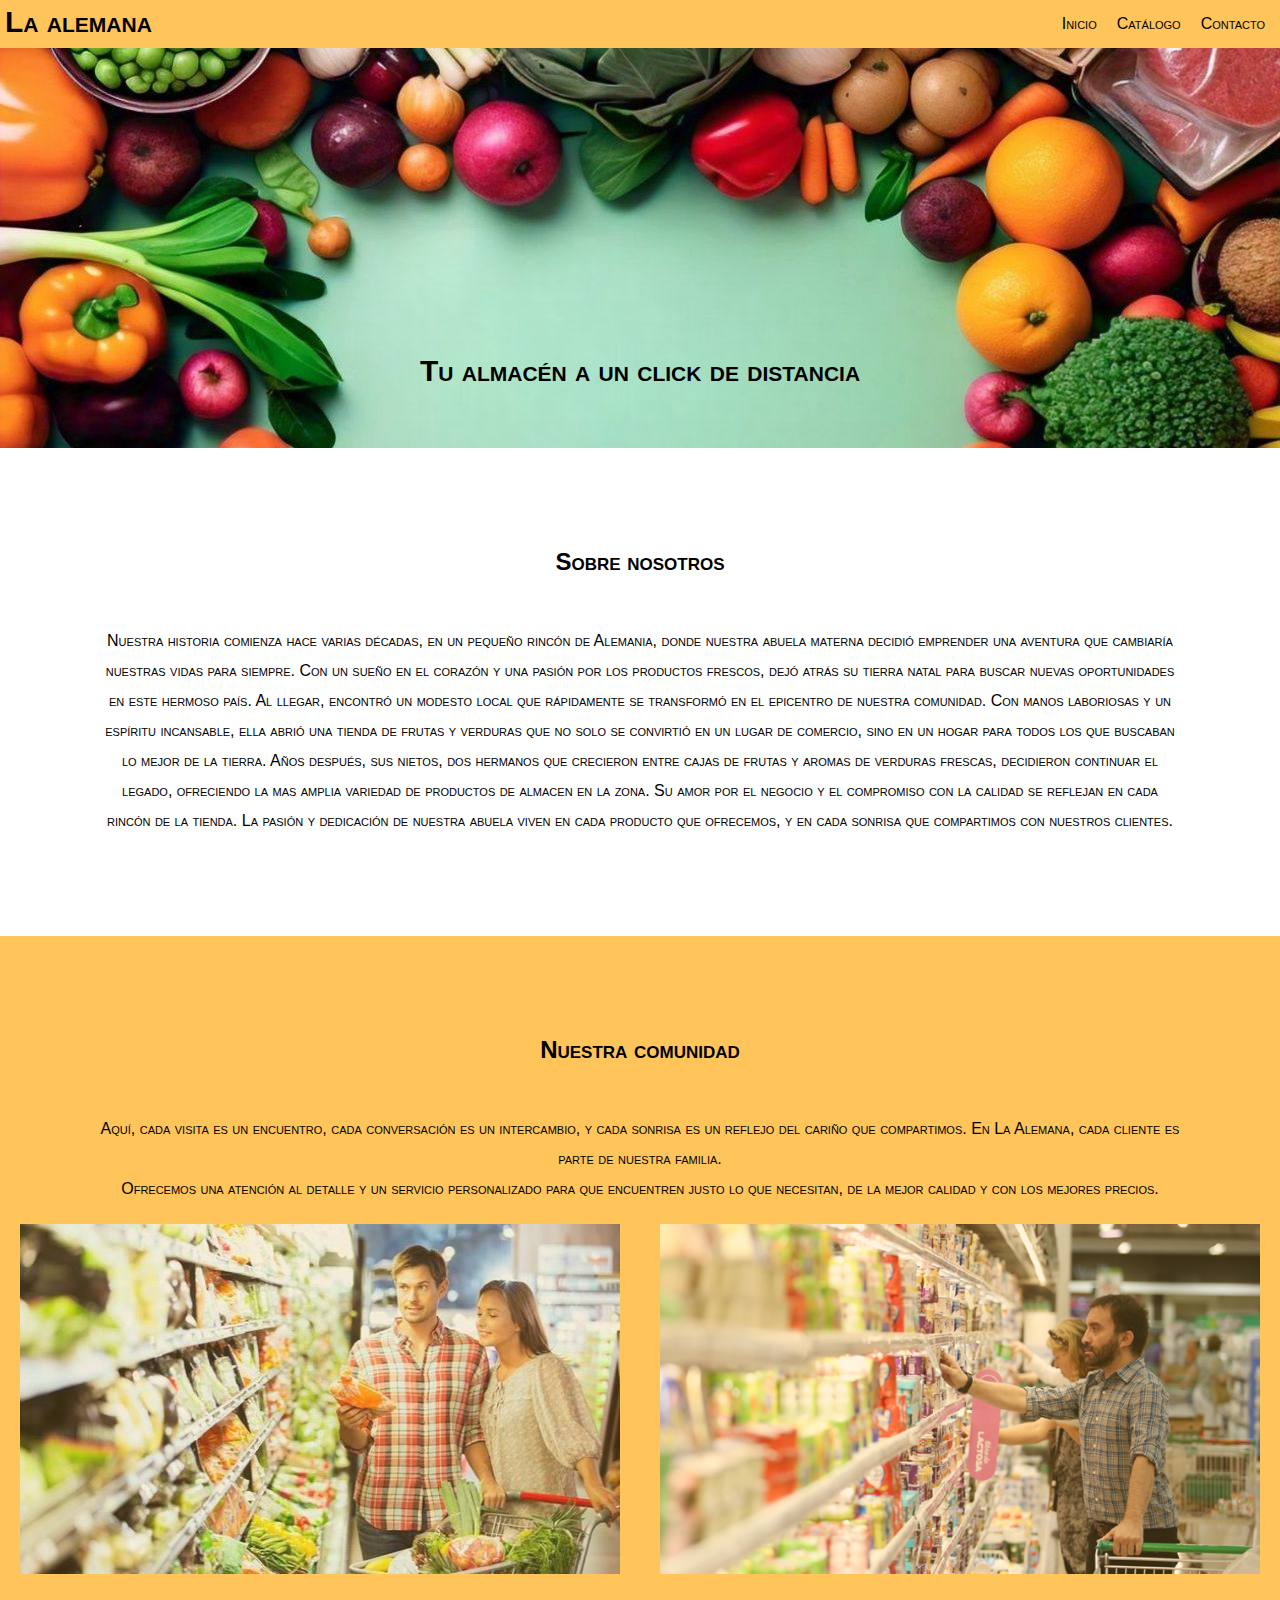
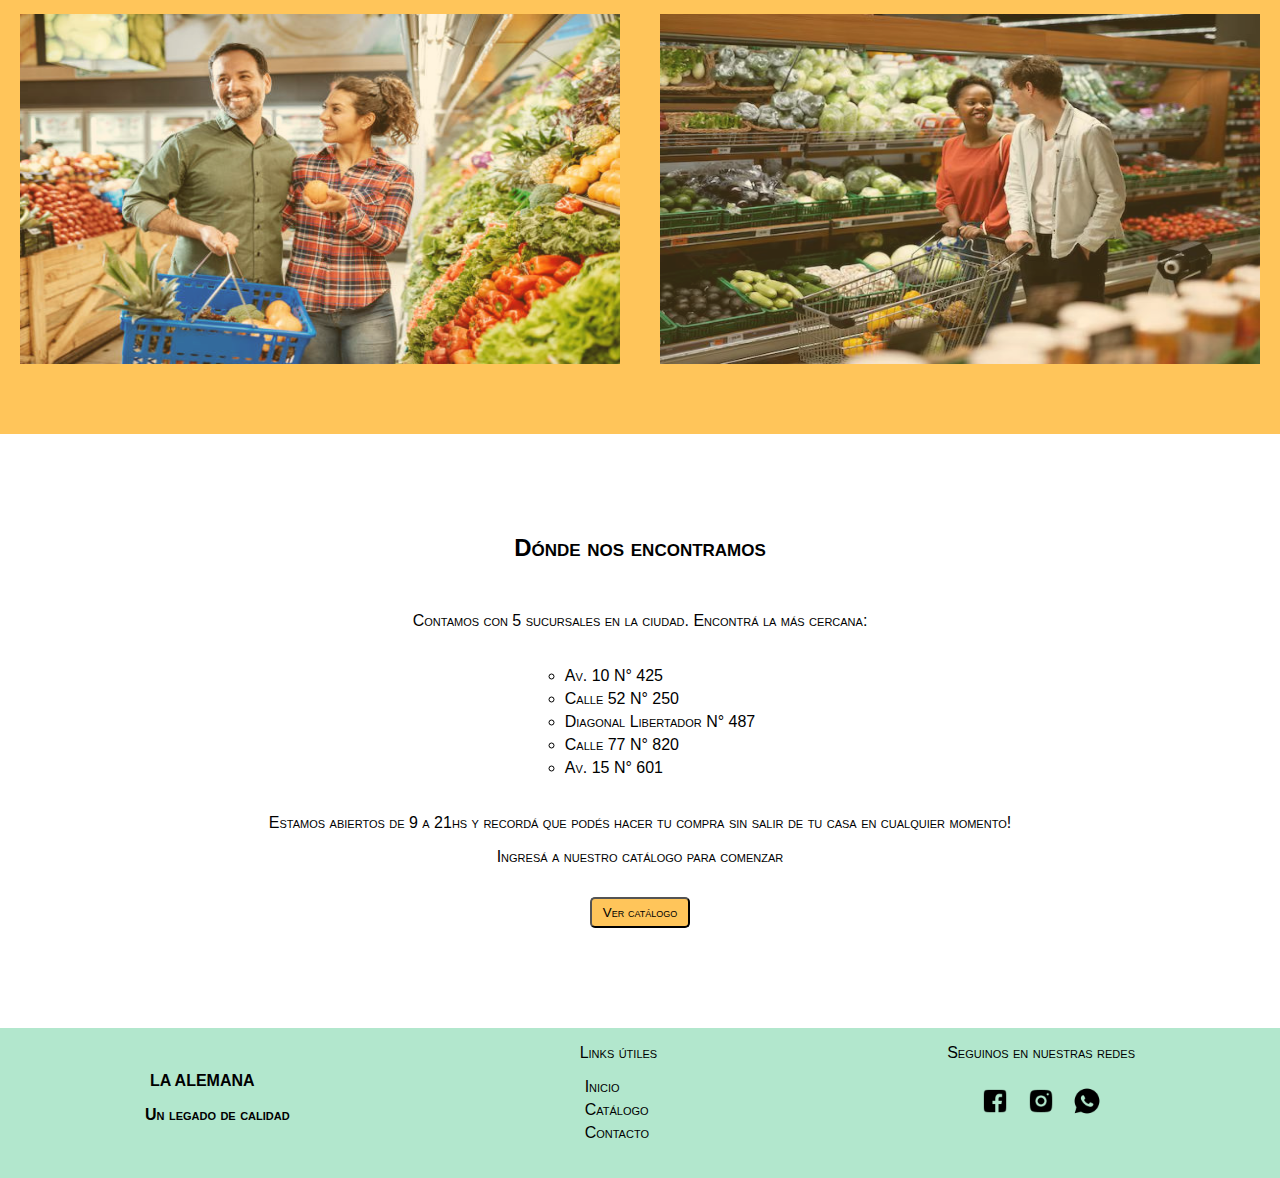
<file: index.html>
<!DOCTYPE html>
<html lang="es">

<head>
    <meta charset="UTF-8">
    <meta name="viewport" content="width=device-width, initial-scale=1.0">
    <link rel="stylesheet" href="./style.css">
    <title>Document</title>
</head>

<body>
    <header>
        <nav class="nav">
            <a href="./index.html" class="logo">La alemana</a>
            <ul class="menu">
                <li><a href="./index.html">Inicio</a></li>
                <li><a href="./catalogo.html">Catálogo</a></li>
                <li><a href="./contacto.html">Contacto</a></li>
            </ul>
        </nav>
    </header>

    <section class="portada">
        <h1>Tu almacén a un click de distancia</h1>
    </section>

    <section class="nosotros">
        <h2>Sobre nosotros</h2>
        <p class="presentacion">
            Nuestra historia comienza hace varias décadas, en un pequeño rincón de Alemania, donde nuestra abuela
            materna decidió emprender una aventura que cambiaría nuestras vidas para siempre. Con un sueño en el corazón
            y una pasión por los productos frescos, dejó atrás su tierra natal para buscar nuevas oportunidades en este
            hermoso país.

            Al llegar, encontró un modesto local que rápidamente se transformó en el epicentro de nuestra comunidad. Con
            manos laboriosas y un espíritu incansable, ella abrió una tienda de frutas y verduras que no solo se
            convirtió en un lugar de comercio, sino en un hogar para todos los que buscaban lo mejor de la tierra.

            Años después, sus nietos, dos hermanos que crecieron entre cajas de frutas y aromas de verduras frescas,
            decidieron continuar el legado, ofreciendo la mas amplia variedad de productos de almacen en la zona. Su amor
            por el negocio y el compromiso con la calidad se reflejan en cada rincón de la tienda. La pasión y
            dedicación de nuestra abuela viven en cada producto que ofrecemos, y en cada sonrisa que compartimos con
            nuestros clientes.
        </p>
    </section>

    <section class="comunidad">
        <h2>Nuestra comunidad</h2>
        <p class = "clientes">Aquí, cada visita es un encuentro, cada conversación es un intercambio, y cada sonrisa es un reflejo del cariño que compartimos. En La Alemana, cada cliente es parte de nuestra familia.</p>
        <p class = "clientes">Ofrecemos una atención al detalle y un servicio personalizado para que encuentren justo lo que necesitan, de la mejor calidad y con los mejores precios.</p>
        <div class="cajaImagenes">
            <img class="imagen" src="./Img/comunidad1.jpeg" alt="Dos personas comprando">
            <img class="imagen" src="./Img/comunidad2.jpeg" alt="Una persona comprando">
        </div>
        <div class="cajaImagenes">
            <img class="imagen" src="./Img/comunidad3.jpeg" alt="Una pareja sonriendo mientras compra">
            <img class="imagen" src="./Img/comunidad4.jpeg" alt="Dos personas comprando">
        </div>
    </section>

    <section class="ubicacion">
        <h2>Dónde nos encontramos</h2>
        <p>Contamos con 5 sucursales en la ciudad. Encontrá la más cercana:</p>
        <div class="direcciones">
            <ul>
                <li>Av. 10 N° 425</li>
                <li>Calle 52 N° 250</li>
                <li>Diagonal Libertador N° 487</li>
                <li>Calle 77 N° 820</li>
                <li>Av. 15 N° 601</li>
            </ul>
        </div>
        <p>Estamos abiertos de 9 a 21hs y recordá que podés hacer tu compra sin salir de tu casa en cualquier momento!</p>
        <p>Ingresá a nuestro catálogo para comenzar</p>
        <button class = "btnCat"><a href="./catalogo.html">Ver catálogo</a></button>
    </section>
    
    <footer>
        <div class="titulo-footer">
            <a href="./index.html">LA ALEMANA</a>
            <p>Un legado de calidad</p>
        </div>
        <div>
            <p>Links útiles</p>
            <a href="./index.html">Inicio</a>
            <a href="./catalogo.html">Catálogo</a>
            <a href="./contacto.html">Contacto</a>

        </div>
        <div class = "redes">
            <p>Seguinos en nuestras redes</p>
            <div class="social-container">
                <i><a href="https://es-la.facebook.com/"><img src="./Img/icons8-facebook-48.png" alt="Facebook"></a></i>
                <i><a href="https://www.instagram.com/"><img src="./Img/instagram.png" alt="Instagram"></a></i>
                <i><a href="https://web.whatsapp.com/"><img src="./Img/wapp logo.png" alt="Whatsapp"></a></i>

            </div>

        </div>

    </footer>

</body>

</html>
</file>
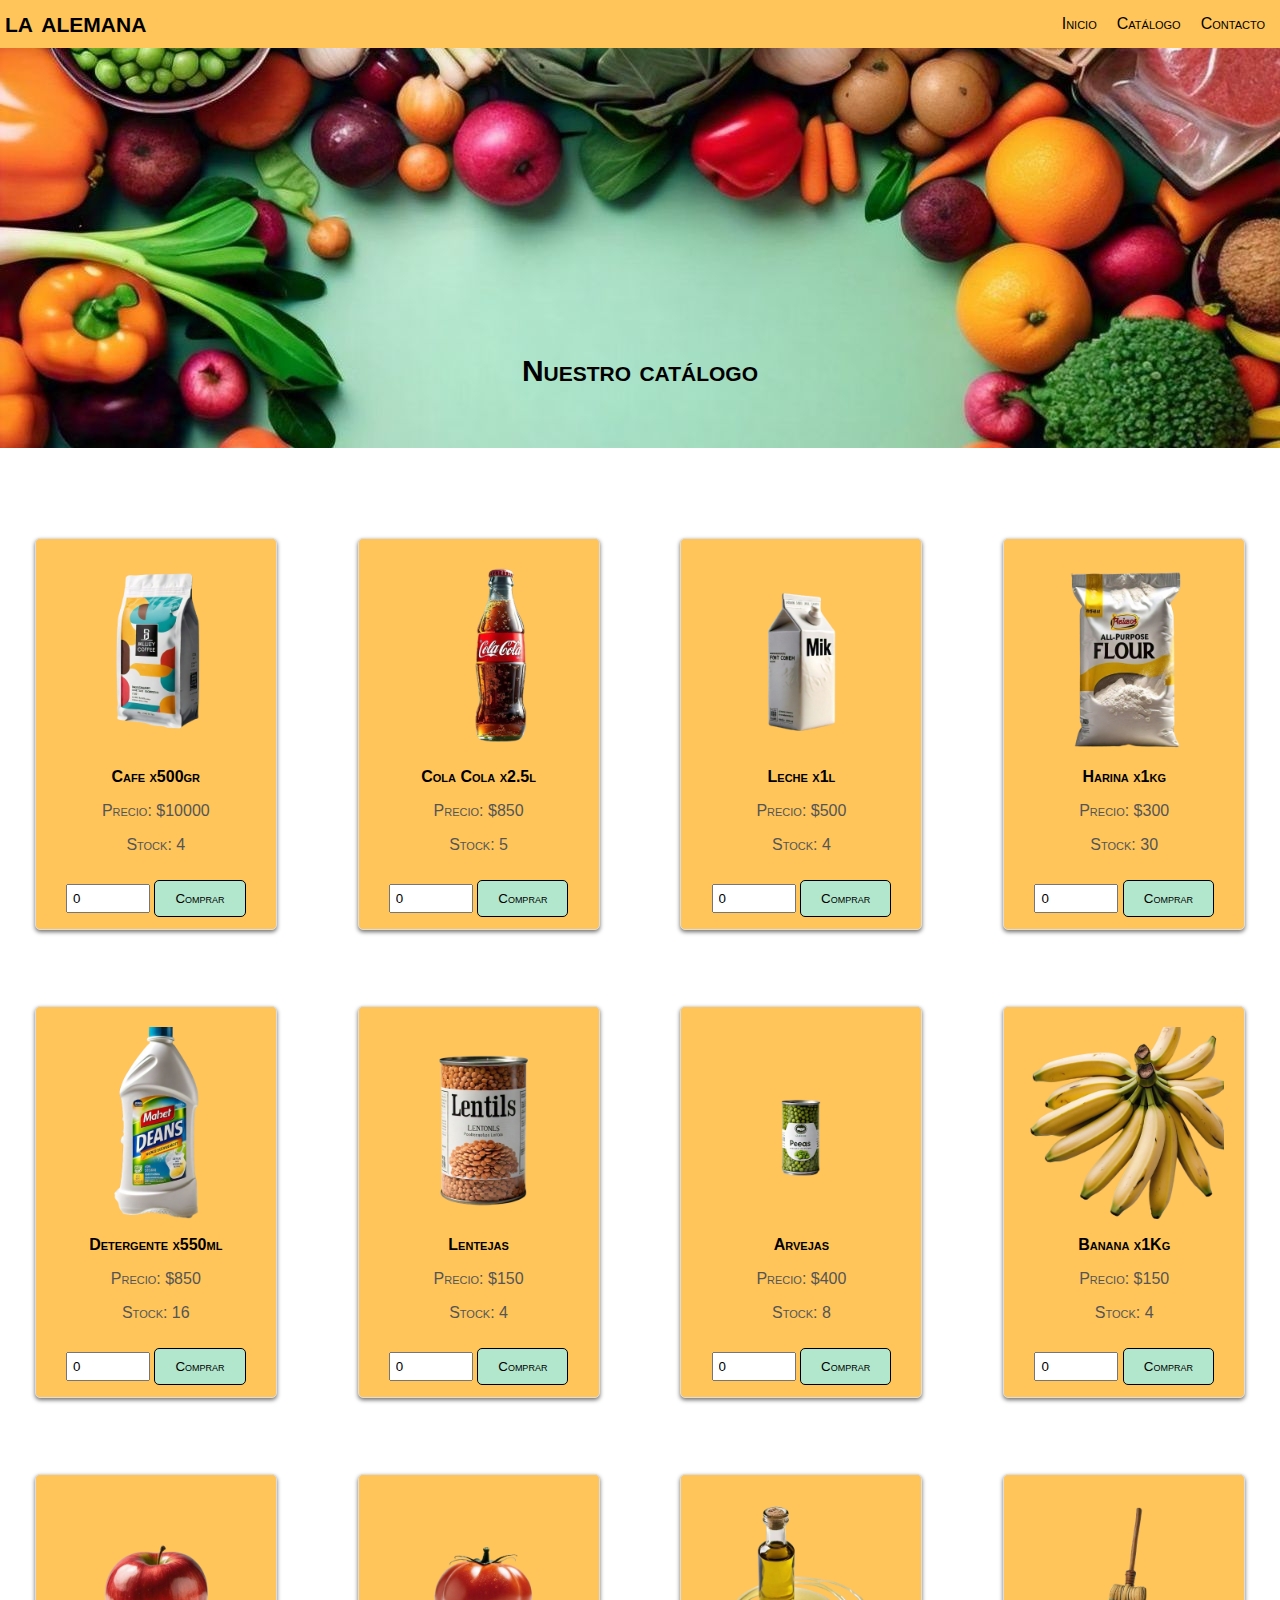
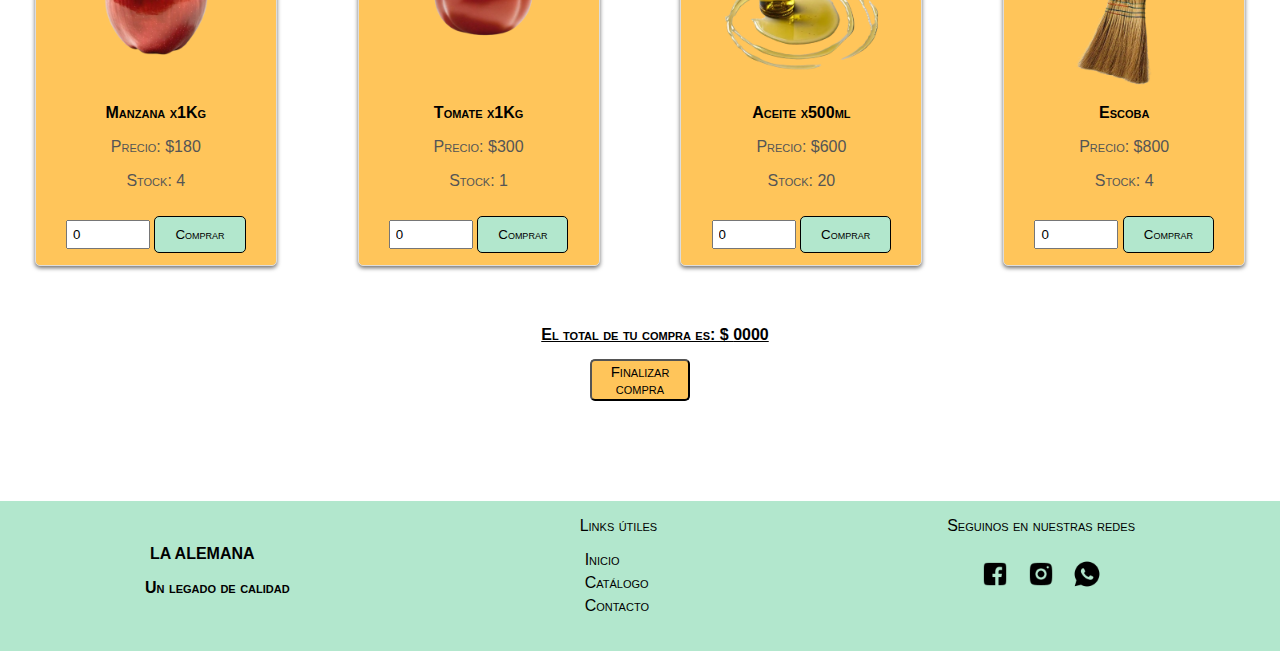
<file: catalogo.html>
<!DOCTYPE html>
<html lang="es">

<head>
    <meta charset="UTF-8">
    <meta name="viewport" content="width=device-width, initial-scale=1.0">
    <link rel="stylesheet" href="./style.css">
    <title>Document</title>
</head>

<body>
    <header>
        <nav class="nav">
            <a href="./index.html" class="logo">la alemana</a>
            <ul class="menu">
                <li><a href="./index.html">Inicio</a></li>
                <li><a href="./catalogo.html">Catálogo</a></li>
                <li><a href="./contacto.html">Contacto</a></li>
            </ul>
        </nav>
    </header>

    <section class="portada">
        <h1>Nuestro catálogo</h1>
    </section>


    <div id="container" class="cardContainer">

    </div>
    <div class="containerCompra">
        <p class="total">El total de tu compra es: $ <span id="total">0000</span></p>

        <button id="btnFinalizarCompra" class="btnFinalizar">Finalizar compra</button>
    </div>


    <footer>
        <div class="titulo-footer">
            <a href="./index.html">LA ALEMANA</a>
            <p>Un legado de calidad</p>
        </div>
        <div>
            <p>Links útiles</p>
            <a href="./index.html">Inicio</a>
            <a href="./catalogo.html">Catálogo</a>
            <a href="./contacto.html">Contacto</a>

        </div>
        <div class="redes">
            <p>Seguinos en nuestras redes</p>
            <div class="social-container">
                <i><a href="https://es-la.facebook.com/"><img src="./Img/icons8-facebook-48.png" alt="Facebook"></a></i>
                <i><a href="https://www.instagram.com/"><img src="./Img/instagram.png" alt="Instagram"></a></i>
                <i><a href="https://web.whatsapp.com/"><img src="./Img/wapp logo.png" alt="Whatsapp"></a></i>

            </div>

        </div>

    </footer>
    <script src="./stock.js"></script>
</body>

</html>
</file>
<file: style.css>
body {
    font-family: Arial, Helvetica, sans-serif;
    margin: 0;
    font-variant: petite-caps;
}

/* nav bar */
.logo {
    text-decoration: none;
    font-weight: bold;
    font-size: 30px;
    color: black;
}

.nav {
    display: flex;
    justify-content: space-between;
    background-color: #ffc55a;
}

.menu,
li,
a {
    display: flex;
    margin: 5px;
    text-decoration: none;
    color: black;
}

/* Contenido inicio */

.portada {
    display: flex;
    height: 400px;
    background-size: cover;
    background-image: url(./Img/vol1000.jpeg);
    justify-content: center;
    align-items: flex-end;
}

h1 {
    margin: 60px;
    font-size: 30px;
}

.nosotros {
    display: flex;
    justify-content: center;
    flex-direction: column;
    margin-top: 50px;
}

h2 {
    display: flex;
    justify-content: center;
    margin: 50px;
}

.presentacion,
.clientes {
    margin: 0 100px;
    text-align: center;
    line-height: 30px;
}

.comunidad,
.ubicacion {
    margin-top: 100px;
    text-align: center;
}

.comunidad {
    background-color: #ffc55a;
    padding: 50px 0px 50px 0px;
}

/* Galería de imágenes de clientes */

.cajaImagenes {
    display: flex;
    justify-content: center;
}

.imagen {
    width: 600px;
    height: 350px;
    margin: 20px;
    opacity: 0.8;
}

.imagen:hover{
    opacity:1;
}

/* Sucursales */

.direcciones {
    display: flex;
    justify-content: center;
}

.direcciones ul {
    list-style-type: circle;
}

.direcciones li {
    display: list-item;
    text-align: left;
}

/* Botón que lleva al catálogo */

.btnCat {
    background-color: #ffc55a;
    border-radius: 5px;
    font-variant: petite-caps;
    margin-top: 15px;
}

/*Footer*/

footer {
    display: flex;
    justify-content: space-around;
    background-color: #b2e7cd;
    height: 150px;
    margin-top: 100px;

}

.titulo-footer {
    align-content: center;
    font-weight: bold;
}


.social-container {
    display: flex;
    justify-content: center;
}

footer img{
    width: 36px;
}

/* Cards catálogo */

.total{
    font-weight: bold;
    margin: 30px 0px 0px 30px;
    text-decoration: underline;
}

.cardContainer {
    margin-top: 60px;
    width: 100%;
    display: flex;
    gap: 16px;
    flex-wrap: wrap;
    justify-content: space-evenly;
}
.card {
    background-color: #ffc55a;
    border: 1px solid #ddd;
    border-radius: 5px;
    box-shadow: 0 2px 4px rgb(0 0 0 / 57%);
    margin: 30px;
    padding: 20px;
    height: 350px;
    width: 200px;
    text-align: center;
}
.card img {
    max-width: 100%;
    height: auto;
    border-radius: 5px;
}
.card h2 {
    font-size: medium;
    margin: 5px 0;
}
.card p {
    color: #555;
    font-size: medium;
}
.card input[type="number"] {
    width: 70px;
    padding: 5px;
    margin-top: 10px;
}
.card button {
    background-color: #b2e7cd;
    color: black;
    border: 1px solid black;
    padding: 10px 20px;
    cursor: pointer;
    margin-top: 10px;
    border-radius: 5px;
    font-variant: petite-caps;
}
.card button:hover {
    background-color: #b2e7cd;
}

.containerCompra{
    display: flex;
    justify-content: center;
    align-items: center;
    flex-direction: column;
}

.btnFinalizar{
    font-size: 15px;
    height: 42px;
    width: 100px;
    background-color: #ffc55a;
    border-radius: 5px;
    font-variant: petite-caps;
    margin-top: 15px;
}

.btnFinalizar:hover{
    height: 45px;
    width: 110px;

}

/* Formulario */

.contenedorGeneral {
    display: flex;
    margin-top: 80px;
    justify-content: center;
    
}

.formulario {
    height: 600px;
    width: 400px;
    border: 2px solid black;
    padding: 30px 100px 30px 100px;
    background-color: #ffc55a;
    border-radius: 5px;
}

form input {
    width: 400px;
    border-radius: 5px;
    margin-bottom: 20px;
}

textarea {
    height: 100px;
    width: 400px;
    border-radius: 5px;
}

.btnContainer {
    text-align: center;
    margin-top: 50px;
}

.btnSend {
    background-color: #b2e7cd;
    border-radius: 5px;
    font-variant: petite-caps;
    margin-top: 15px;
}

/* texto de contacto */

.atCliente {
    margin-top: 50px;
    text-align: center;
}
</file>
